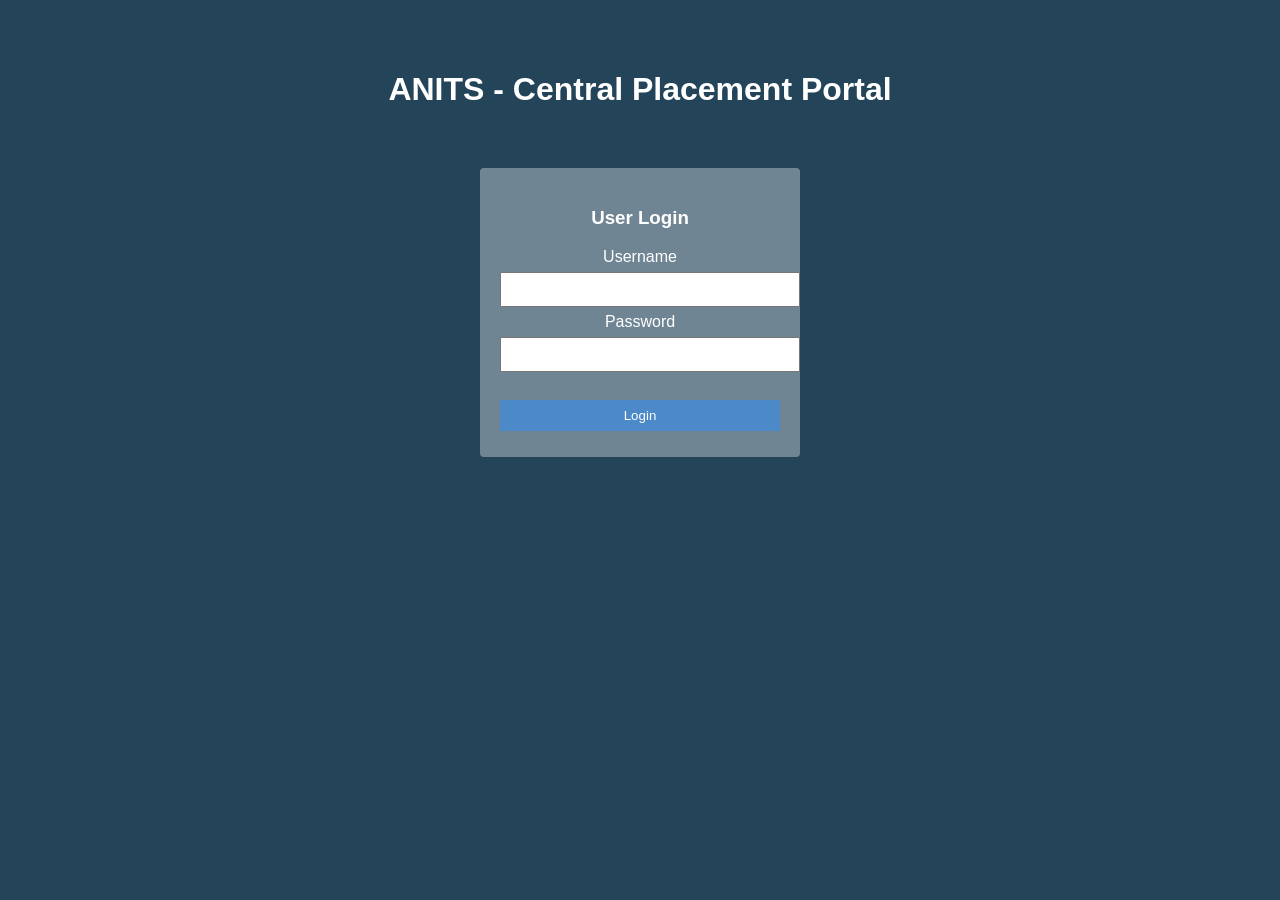
<file: week-4/index.html>
<!DOCTYPE html>
<html>
<head>
<meta charset="UTF-8">
<title>ANITS Portal Login</title>
<link rel="stylesheet" href="style.css">
</head>
<body class="login-page">
<div class="overlay">
<h1>ANITS - Central Placement Portal</h1>
<div class="login-box">
<h3>User Login</h3>
<form id="loginForm">
<label>Username</label>
<input type="text" id="username">
<label>Password</label>
<input type="password" id="password">
<p id="error"></p>
<button type="submit">Login</button>
</form>
</div>
</div>
<script src="script.js"></script>
</body>
</html>
</file>
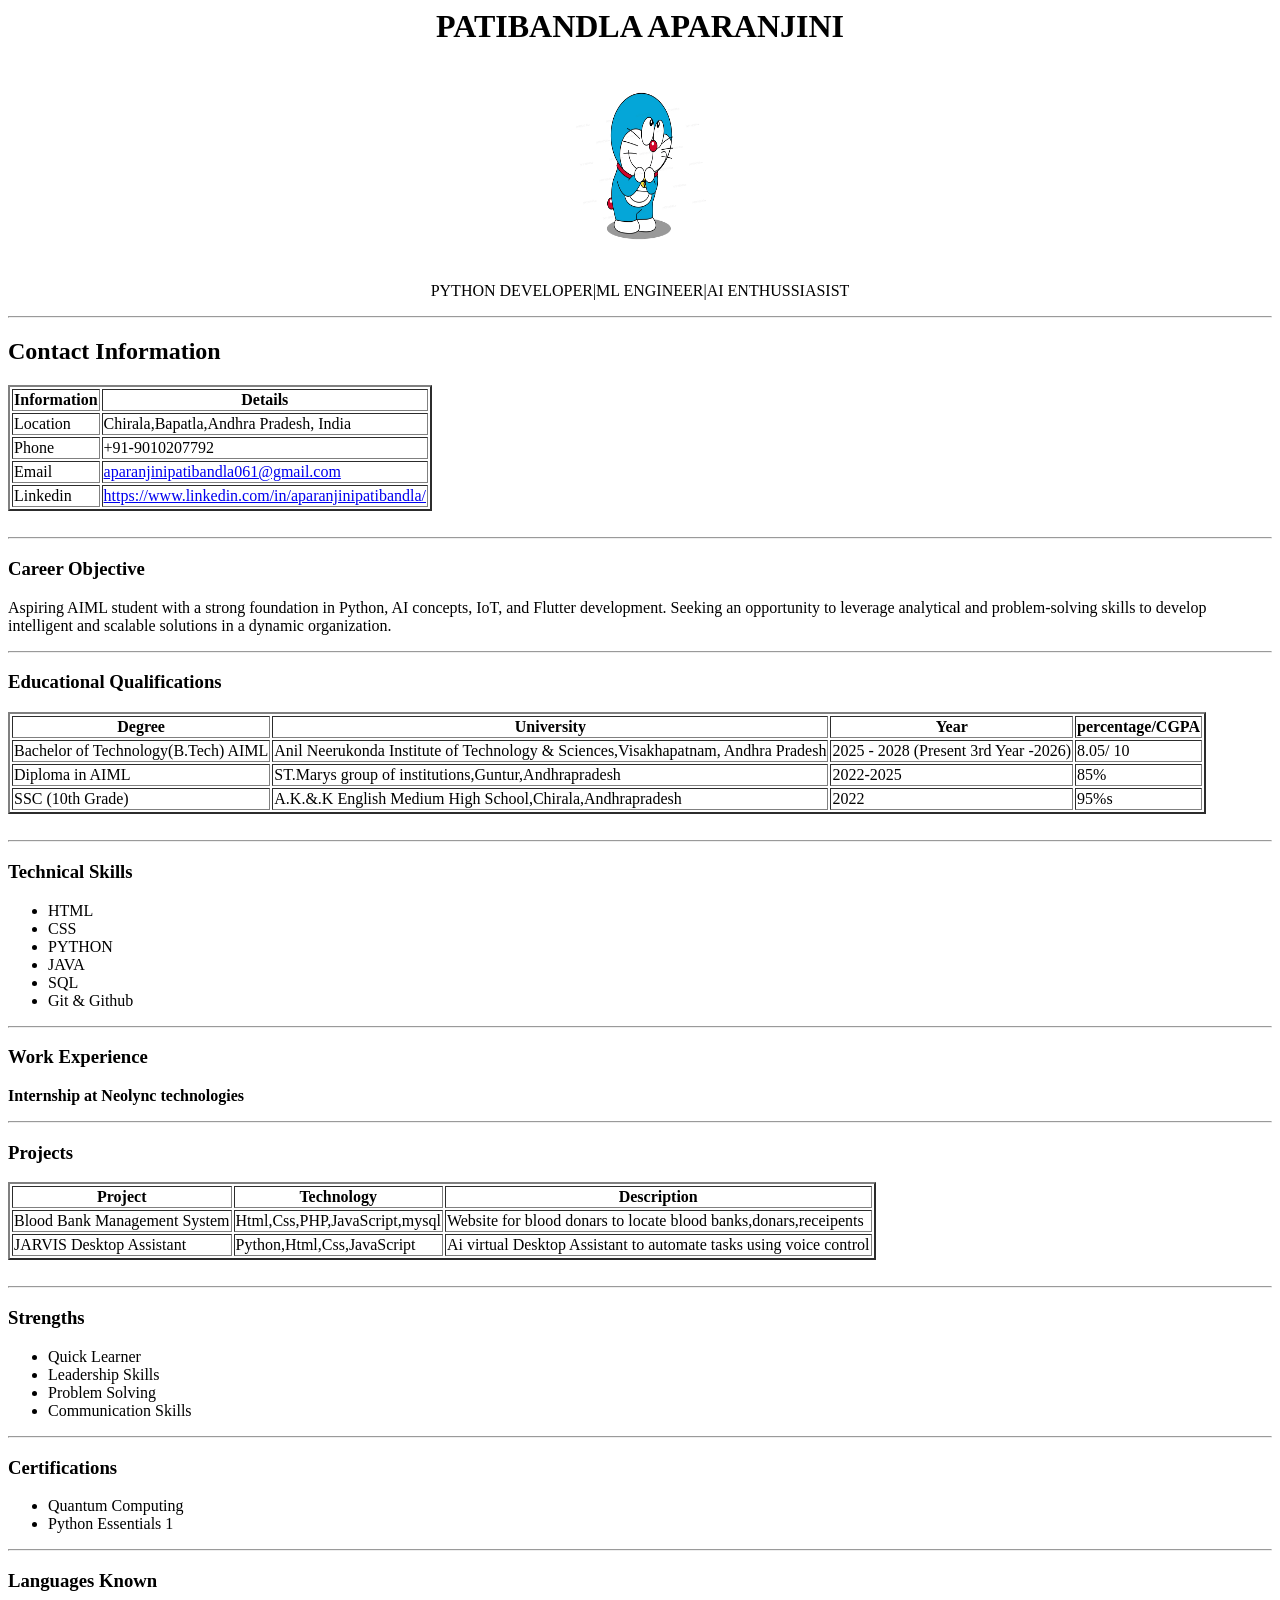
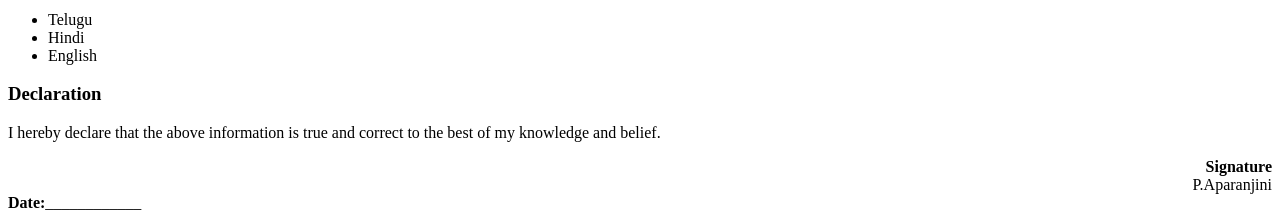
<file: WEEK-1/resume.html.html>
<html>
    <head>
        <title>
           Aparanjini
        </title>
    </head>
    <body>
        <h1 align="center">PATIBANDLA APARANJINI</h1>
        <div align="center">
        <img src="DOREAMON.webp" alt="photo" height="200" width="140" >
        <p>PYTHON DEVELOPER|ML ENGINEER|AI ENTHUSSIASIST</p>
        </div>
        <hr>
        <h2>Contact Information</h2>
        <table border="2">
            <thead>
                <th>Information</th>
                <th>Details</th>
            </thead>
            <tr>
                <td>Location</td>
                <td>Chirala,Bapatla,Andhra Pradesh, India</td>
            </tr>
            <tr>
                <td>Phone</td>
                <td>+91-9010207792</td>
            </tr>
            <tr>
                <td>Email</td>
                <td><a href="aparanjinipatibandla061@gmail.com" target="_blank">aparanjinipatibandla061@gmail.com</a></td>
            </tr>
            <tr>
                <td>Linkedin</td>
                <td>
                    <a href="https://www.linkedin.com/in/aparanjini-patibandla-667272395?utm_source=share_via&utm_content=profile&utm_medium=member_android" target="_blank">https://www.linkedin.com/in/aparanjinipatibandla/</a>
                </td>
            </tr>
        </table>
        <br>
        <hr>
        <h3>Career Objective</h3>
        <p>
            Aspiring AIML student with a strong foundation in Python, AI concepts, IoT, and Flutter 
development. Seeking an opportunity to leverage analytical and problem-solving skills to 
develop intelligent and scalable solutions in a dynamic organization.
        </p>
        <hr>
        <h3>
            Educational Qualifications
        </h3>
        <table border="2">
            <thead>
                <th>
                    Degree
                </th>
                <th>
                    University
                </th>
                <th>
                    Year
                </th>
                <th>
                    percentage/CGPA
                </th>
            </thead>
            <tr>
                <td>
                      Bachelor of Technology(B.Tech) AIML
                </td>
                <td>
                    Anil Neerukonda Institute of Technology & Sciences,Visakhapatnam, Andhra Pradesh
                </td>
                <td>
                    2025 - 2028 (Present 3rd Year -2026)
                </td>
                <td>
                    8.05/ 10
                </td>
            </tr>
             <tr>
                <td>
                    Diploma in AIML
                </td>
                <td>
                    ST.Marys group of institutions,Guntur,Andhrapradesh
                </td>
                <td>
                    2022-2025
                </td>
                <td>
                    85%
                </td>
            </tr>
             <tr>
                <td>
                    SSC (10th Grade)
                </td>
                <td>
                    A.K.&.K English Medium High School,Chirala,Andhrapradesh
                </td>
                <td>
                    2022
                </td>
                <td>
                    95%s
                </td>
            </tr>
        </table>
        <br>
        <hr>
        <h3>Technical Skills</h3>
        <ul>
            <li>HTML</li>
            <li>CSS</li>
            <li>PYTHON</li>
            <li>JAVA</li>
            <li>SQL</li>
            <li>Git & Github</li>
        </ul>
        <hr>
        <h3>Work Experience</h3>
        <strong>Internship at Neolync technologies</strong>
        <ul>
        </ul>
        <hr>
        <h3>Projects</h3>
        <table border="2">
            <thead>
                <th>Project</th>
                <th>Technology</th>
                <th>Description</th>
            </thead>
            <tr>
                <td>Blood Bank Management System</td>
                <td>Html,Css,PHP,JavaScript,mysql</td>
                <td>Website for blood donars to locate blood banks,donars,receipents </td>
            </tr>
            <tr>
                <td>JARVIS Desktop Assistant</td>
                <td>Python,Html,Css,JavaScript</td>
                <td>Ai virtual Desktop Assistant to automate tasks using voice control</td>
            </tr>
        </table>
        <br>
        <hr>
        <h3>Strengths</h3>
        <ul>
            <li>Quick Learner</li>
            <li>Leadership Skills</li>
            <li>Problem Solving</li>
            <li>Communication Skills</li>
        </ul>
        <hr>
        <h3>Certifications</h3>
        <ul>
            <li>Quantum Computing</li>
            <li>Python Essentials 1</li>
        </ul>
        <hr>
        <h3>Languages Known</h3>
        <ul>
            <li>Telugu</li>
            <li>Hindi</li>
            <li>English</li>
        </ul>
        <h3>Declaration</h3>
        <p>I hereby declare that the above information is true and correct to the best of my knowledge and belief.</p>
        <div align="right"><strong>Signature</strong><br>
            P.Aparanjini
        </div>
        <strong>Date:</strong>____________
    </body>
</html>
</file>
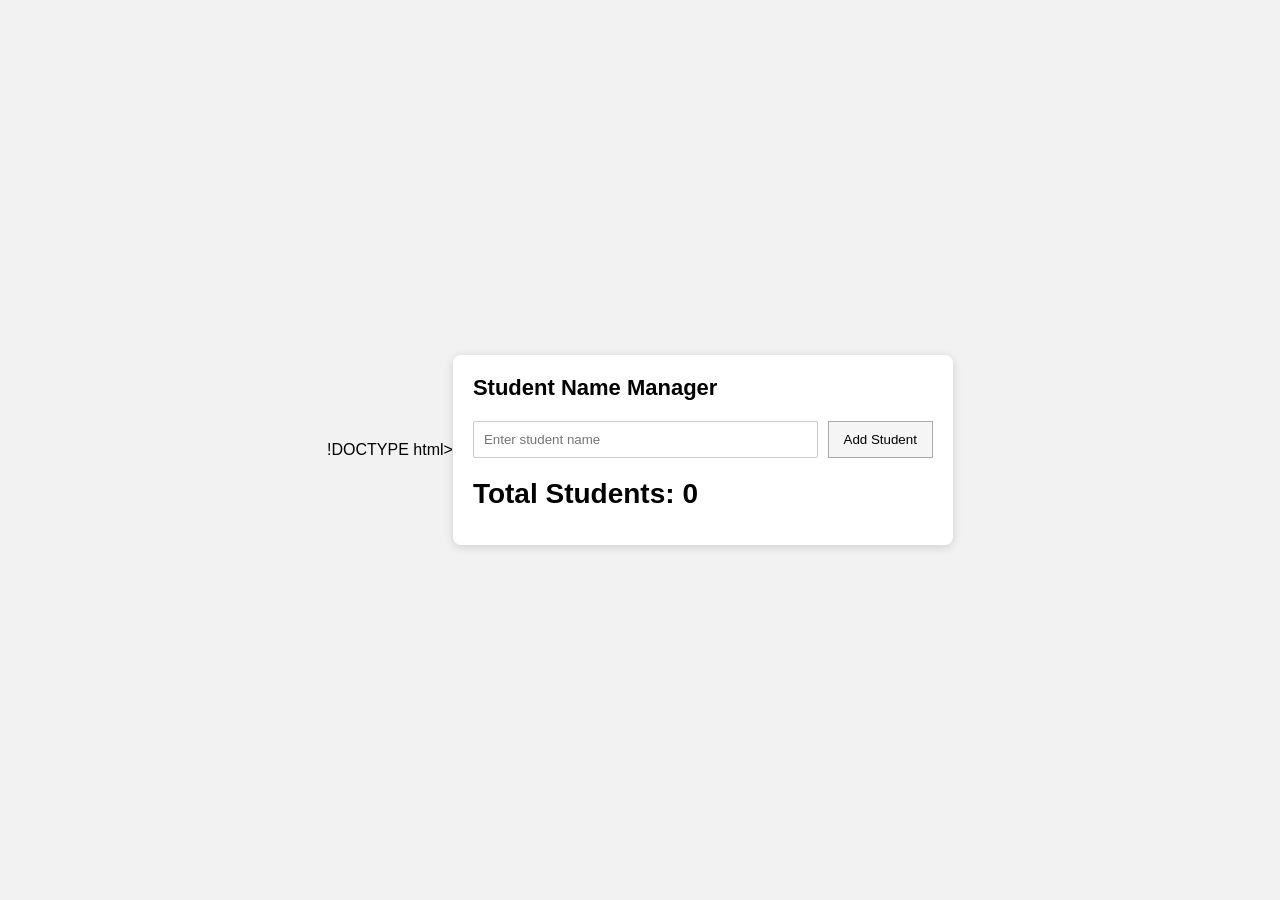
<file: WEEK-3/STUDENT.HTML>
!DOCTYPE html>
<html lang="en">
<head>
<meta charset="UTF-8">
<meta name="viewport" content="width=device-width, initial-scale=1.0">
<title>Student Name Manager</title>

<style>
*{
    margin:0;
    padding:0;
    box-sizing:border-box;
    font-family: Arial, sans-serif;
}

body{
    background:#f2f2f2;
    display:flex;
    justify-content:center;
    align-items:center;
    min-height:100vh;
}

.container{
    width:500px;
    background:#fff;
    padding:20px;
    border-radius:8px;
    box-shadow:0 2px 10px rgba(0,0,0,0.15);
}

h1{
    margin-bottom:20px;
    font-size:22px;
}

.input-section{
    display:flex;
    gap:10px;
    margin-bottom:20px;
}

#studentInput{
    flex:1;
    padding:10px;
    border:1px solid #ccc;
    border-radius:2px;
}

.add-btn{
    padding:10px 15px;
    border:1px solid #aaa;
    background:#f5f5f5;
    cursor:pointer;
}

.add-btn:hover{
    background:#e9e9e9;
}

.total{
    font-size:28px;
    font-weight:bold;
    margin-bottom:15px;
}

#studentList{
    list-style:none;
}

#studentList li{
    display:flex;
    justify-content:space-between;
    align-items:center;
    background:#ececff;
    padding:12px;
    margin-bottom:8px;
    border-radius:2px;
}

.delete-btn{
    background:#e74c3c;
    color:white;
    border:none;
    padding:8px 12px;
    cursor:pointer;
}

.delete-btn:hover{
    background:#c0392b;
}
</style>
</head>
<body>

<div class="container">
    <h1>Student Name Manager</h1>

    <div class="input-section">
        <input type="text" id="studentInput" placeholder="Enter student name">
        <button class="add-btn" onclick="addStudent()">Add Student</button>
    </div>

    <div class="total">
        Total Students: <span id="count">0</span>
    </div>

    <ul id="studentList"></ul>
</div>

<script>
const studentInput = document.getElementById("studentInput");
const studentList = document.getElementById("studentList");
const count = document.getElementById("count");

// Start with zero students
let students = [];

function renderStudents() {
    studentList.innerHTML = "";

    students.forEach((student, index) => {
        const li = document.createElement("li");

        li.innerHTML = `
            <span>${index + 1}. ${student}</span>
            <button class="delete-btn" onclick="deleteStudent(${index})">
                Delete
            </button>
        `;

        studentList.appendChild(li);
    });

    count.textContent = students.length;
}

function addStudent() {
    const name = studentInput.value.trim();

    if (name === "") {
        alert("Please enter a student name");
        return;
    }

    students.push(name);
    studentInput.value = "";
    renderStudents();
}

function deleteStudent(index) {
    students.splice(index, 1);
    renderStudents();
}

studentInput.addEventListener("keypress", function(event) {
    if (event.key === "Enter") {
        addStudent();
    }
});

renderStudents();
</script>

</body>
</html>
</file>
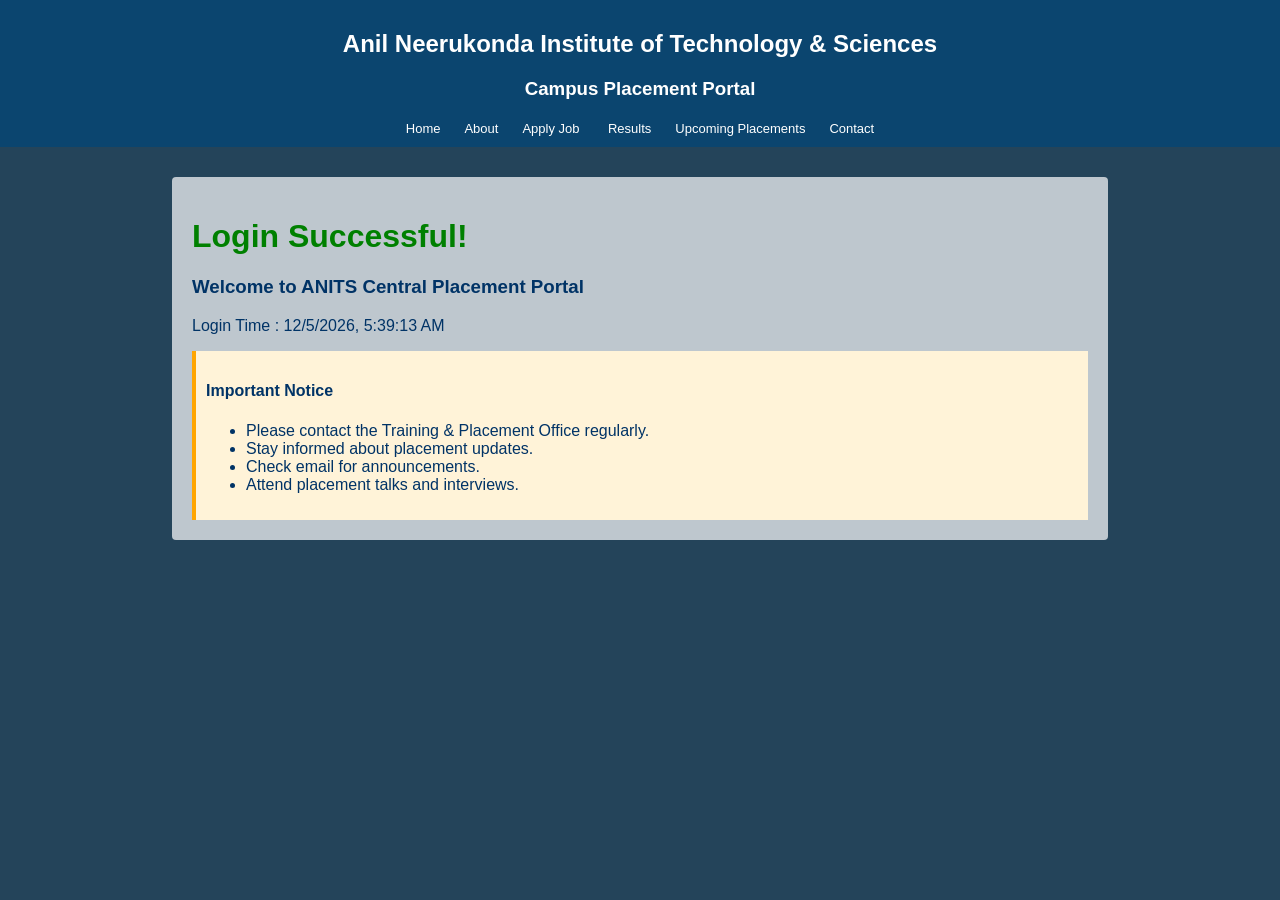
<file: week-4/success.html>
<!DOCTYPE html>
<html>
<head>
<meta charset="UTF-8">
<title>ANITS Home</title>
<link rel="stylesheet" href="style.css">
</head>
<body class="home-page">
<header>
<h2>Anil Neerukonda Institute of Technology & Sciences</h2>
<h3>Campus Placement Portal</h3>
<nav>
<a href="#">Home</a><a href="#">About</a><a href="#">Apply Job</a>
<a href="#">Results</a><a href="#">Upcoming Placements</a><a href="#">Contact</a>
</nav>
</header>
<div class="content">
<h1 style="color:green">Login Successful!</h1>
<h3 id="welcome"></h3>
<p id="time"></p>
<div class="notice">
<h4>Important Notice</h4>
<ul>
<li>Please contact the Training & Placement Office regularly.</li>
<li>Stay informed about placement updates.</li>
<li>Check email for announcements.</li>
<li>Attend placement talks and interviews.</li>
</ul>
</div>
</div>
<script>
document.getElementById("welcome").innerText="Welcome to ANITS Central Placement Portal";
document.getElementById("time").innerText="Login Time : "+new Date().toLocaleString();
let t;
function reset(){clearTimeout(t);t=setTimeout(()=>location.href='index.html',10000);}
document.addEventListener('mousemove',reset);reset();
</script>
</body>
</html>
</file>
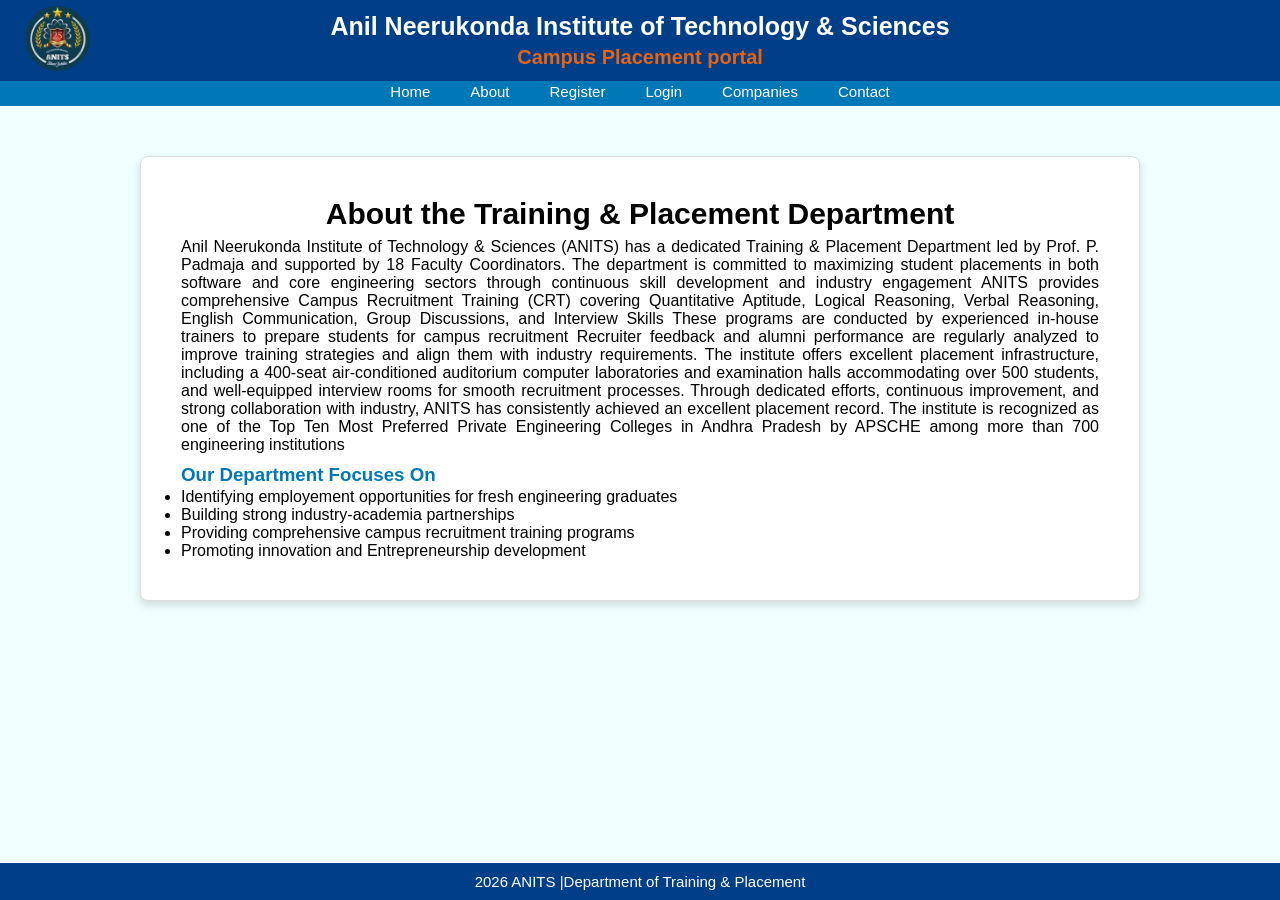
<file: WEEK-2/fsweek-2-main/about.html>
<!DOCTYPE html>
<html lang="en">
<head>
    <meta charset="UTF-8">
    <meta name="viewport" content="width=device-width, initial-scale=1.0">
    <title>About Us</title>
    <link rel="stylesheet" href="styles/style1.css">
</head>
<body>
    <header>
        <div class="top-header">
            <div class="logo">
           <img src="images/logo.jpg" alt="logo">
        </div>
        <div class="title">
           <h2>Anil Neerukonda Institute of Technology & Sciences</h2>
           <h3>Campus Placement portal </h3>
        </div>
        </div>
        <nav>
            <ul>
                <li><a href="index.html">Home</a></li>
                <li><a href="about.html">About</a></li>
                <li><a href="register.html">Register</a></li>
                <li><a href="login.html">Login</a></li>
                <li><a href="companies.html">Companies</a></li>
                <li><a href="contact.html">Contact</a></li>
            </ul>
        </nav>
    </header>
    <section>
        <div class="aboutcontent">
        <h2>About the Training & Placement Department</h2>
        <p>Anil Neerukonda Institute of Technology & Sciences (ANITS) has a dedicated Training & Placement Department led by Prof. P. Padmaja and supported by 18 Faculty Coordinators. The department is committed to maximizing student placements in both software and core engineering sectors through continuous skill development and industry engagement
ANITS provides comprehensive Campus Recruitment Training (CRT) covering Quantitative Aptitude, Logical Reasoning, Verbal Reasoning, English Communication, Group Discussions, and Interview Skills These programs are conducted by experienced in-house trainers to prepare students for campus recruitment
Recruiter feedback and alumni performance are regularly analyzed to improve training strategies and align them with industry requirements. The institute offers excellent placement infrastructure, including a 400-seat air-conditioned auditorium computer laboratories and examination halls accommodating over 500 students, and well-equipped interview rooms for smooth recruitment processes.
Through dedicated efforts, continuous improvement, and strong collaboration with industry, ANITS has consistently achieved an excellent placement record. The institute is recognized as one of the Top Ten Most Preferred
Private Engineering Colleges in Andhra Pradesh by APSCHE among more than 700 engineering institutions</p>
<h3>Our Department Focuses On</h3>
<ul>
    <li>Identifying employement opportunities for fresh engineering graduates</li>
    <li>Building strong industry-academia partnerships</li>
    <li>Providing comprehensive campus recruitment training programs</li>
    <li>Promoting innovation and Entrepreneurship development</li>
</ul>
    </div>
    </section>
     <footer>2026 ANITS |Department of Training & Placement</footer>
</body>
</html>
</file>
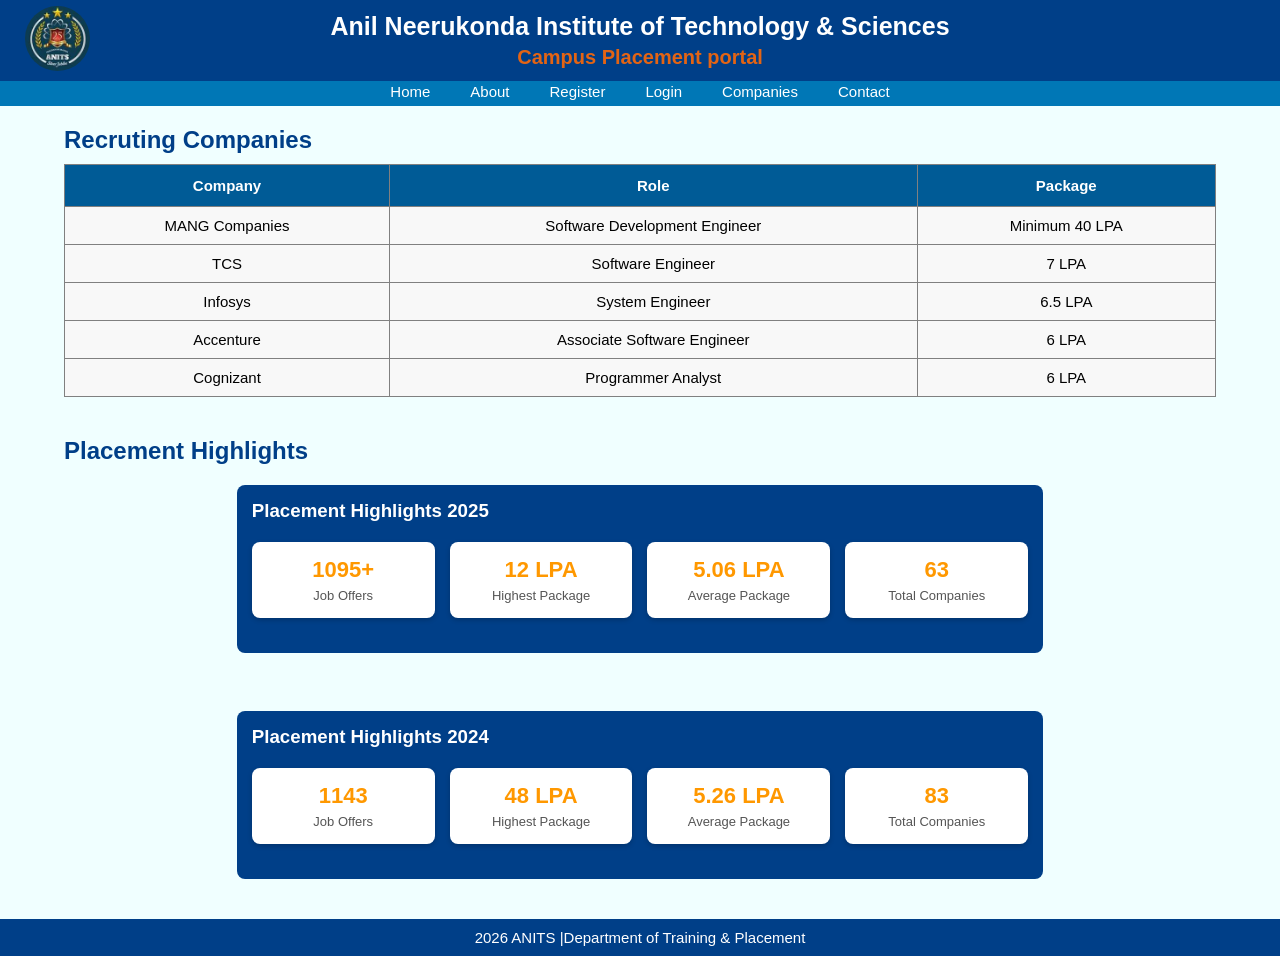
<file: WEEK-2/fsweek-2-main/companies.html>
<!DOCTYPE html>
<html lang="en">
<head>
    <meta charset="UTF-8">
    <meta name="viewport" content="width=device-width, initial-scale=1.0">
    <title>Companies</title>
    <link rel="stylesheet" href="styles/style1.css">
</head>
<body>
    <header>
        <div class="top-header">
            <div class="logo">
           <img src="images/logo.jpg" alt="logo">
        </div>
        <div class="title">
           <h2>Anil Neerukonda Institute of Technology & Sciences</h2>
           <h3>Campus Placement portal </h3>
        </div>
        </div>
        <nav>
            <ul>
                <li><a href="index.html">Home</a></li>
                <li><a href="about.html">About</a></li>
                <li><a href="register.html">Register</a></li>
                <li><a href="login.html">Login</a></li>
                <li><a href="contact.html">Companies</a></li>
                <li><a href="contact.html">Contact</a></li>
            </ul>
        </nav>
    </header>
    
        <main>
            <section class="companies">
                <h2>Recruting Companies</h2>
                <table border="1" cellpadding="10" cellspacing="0">

        <tr>
            <th>Company</th>
            <th>Role</th>
            <th>Package</th>
        </tr>

        <tr>
            <td>MANG Companies</td>
            <td>Software Development Engineer</td>
            <td>Minimum 40 LPA</td>
        </tr>

        <tr>
            <td>TCS</td>
            <td>Software Engineer</td>
            <td>7 LPA</td>
        </tr>

        <tr>
            <td>Infosys</td>
            <td>System Engineer</td>
            <td>6.5 LPA</td>
        </tr>

        <tr>
            <td>Accenture</td>
            <td>Associate Software Engineer</td>
            <td>6 LPA</td>
        </tr>

        <tr>
            <td>Cognizant</td>
            <td>Programmer Analyst</td>
            <td>6 LPA</td>
        </tr>

    </table>



            </section>

            <section class="highlights">

    <h2>Placement Highlights</h2>

    <div class="highlight-card">

        <h3>Placement Highlights 2025</h3>

        <div class="stats">

            <div class="card">
                <h2>1095+</h2>
                <p>Job Offers</p>
            </div>

            <div class="card">
                <h2>12 LPA</h2>
                <p>Highest Package</p>
            </div>

            <div class="card">
                <h2>5.06 LPA</h2>
                <p>Average Package</p>
            </div>

            <div class="card">
                <h2>63</h2>
                <p>Total Companies</p>
            </div>

        </div>

    </div>

    <br>

    <div class="highlight-card">

        <h3>Placement Highlights 2024</h3>

        <div class="stats">

            <div class="card">
                <h2>1143</h2>
                <p>Job Offers</p>
            </div>

            <div class="card">
                <h2>48 LPA</h2>
                <p>Highest Package</p>
            </div>

            <div class="card">
                <h2>5.26 LPA</h2>
                <p>Average Package</p>
            </div>

            <div class="card">
                <h2>83</h2>
                <p>Total Companies</p>
            </div>

        </div>

    </div>

</section>

        </main>
         <footer>2026 ANITS |Department of Training & Placement</footer>
</body>
</html>
</file>
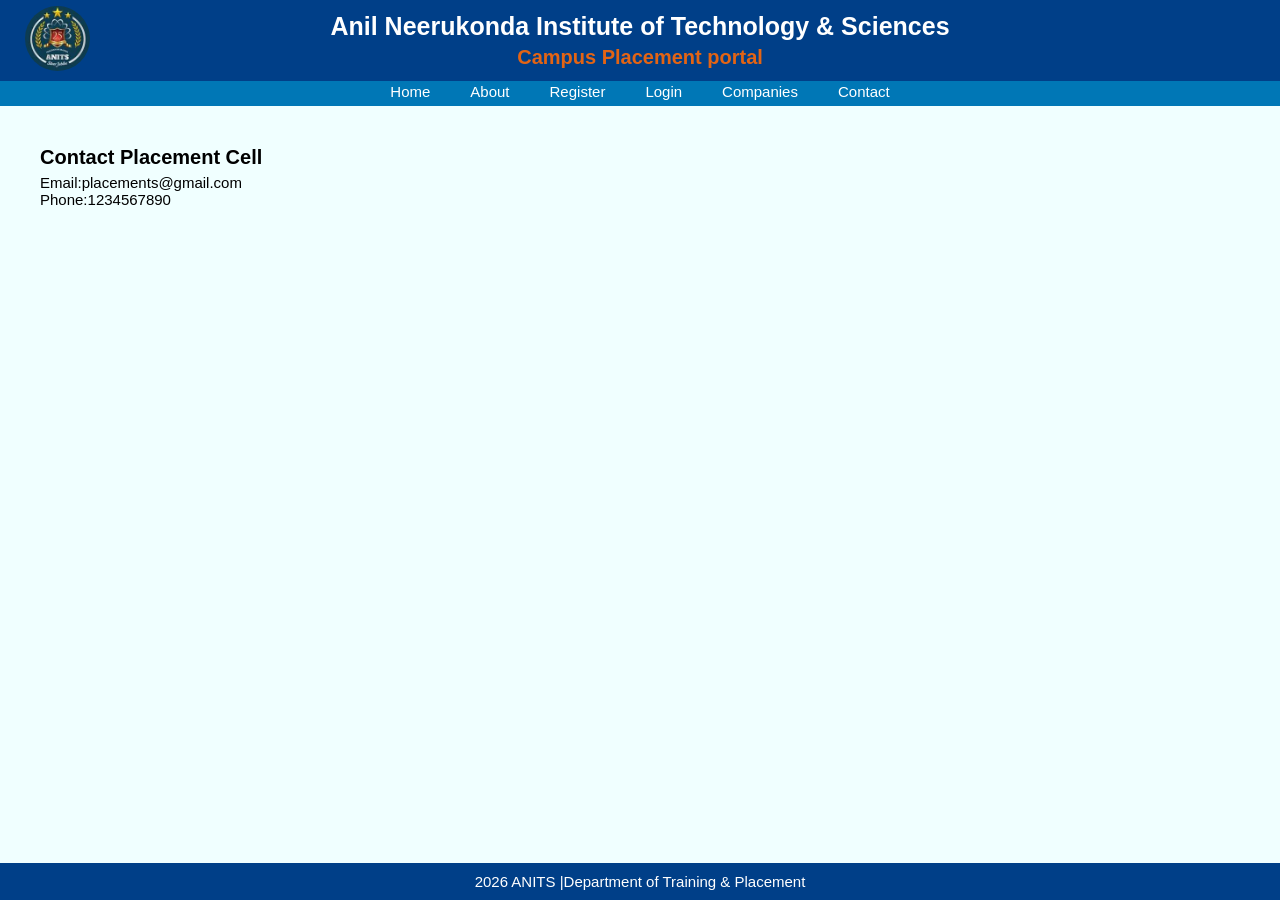
<file: WEEK-2/fsweek-2-main/contact.html>
<!DOCTYPE html>
<html lang="en">
<head>
    <meta charset="UTF-8">
    <meta name="viewport" content="width=device-width, initial-scale=1.0">
    <title>Contact Us</title>
    <link rel="stylesheet" href="styles/style1.css">
</head>
<body>
     <header>
        <div class="top-header">
            <div class="logo">
           <img src="images/logo.jpg" alt="logo">
        </div>
        <div class="title">
           <h2>Anil Neerukonda Institute of Technology & Sciences</h2>
           <h3>Campus Placement portal </h3>
        </div>
        </div>
        <nav>
            <ul>
                <li><a href="index.html">Home</a></li>
                <li><a href="about.html">About</a></li>
                <li><a href="register.html">Register</a></li>
                <li><a href="login.html">Login</a></li>
                <li><a href="companies.html">Companies</a></li>
                <li><a href="contact.html">Contact</a></li>
            </ul>
        </nav>
    </header>
    <section>
        <div class="details">
            <h3>Contact Placement Cell</h3>
            <p>Email:placements@gmail.com</p>
            <p>Phone:1234567890</p>
             <iframe src="https://www.google.com/maps/embed?pb=!1m18!1m12!1m3!1d60740.80455217909!2d83.39935398900589!3d17.91814291033317!2m3!1f0!2f0!3f0!3m2!1i1024!2i768!4f13.1!3m3!1m2!1s0x3a39581b73ffffff%3A0xd04b9046faa4565f!2sAnil%20Neerukonda%20Institute%20of%20Technology%20and%20Sciences%20(ANITS)!5e0!3m2!1sen!2sin!4v1783840699579!5m2!1sen!2sin" width="600" style="border:0;" allowfullscreen="" loading="lazy" referrerpolicy="strict-origin-when-cross-origin"></iframe>   
        </div>
    </section>
     <footer>2026 ANITS |Department of Training & Placement</footer>
</body>
</html>
</file>
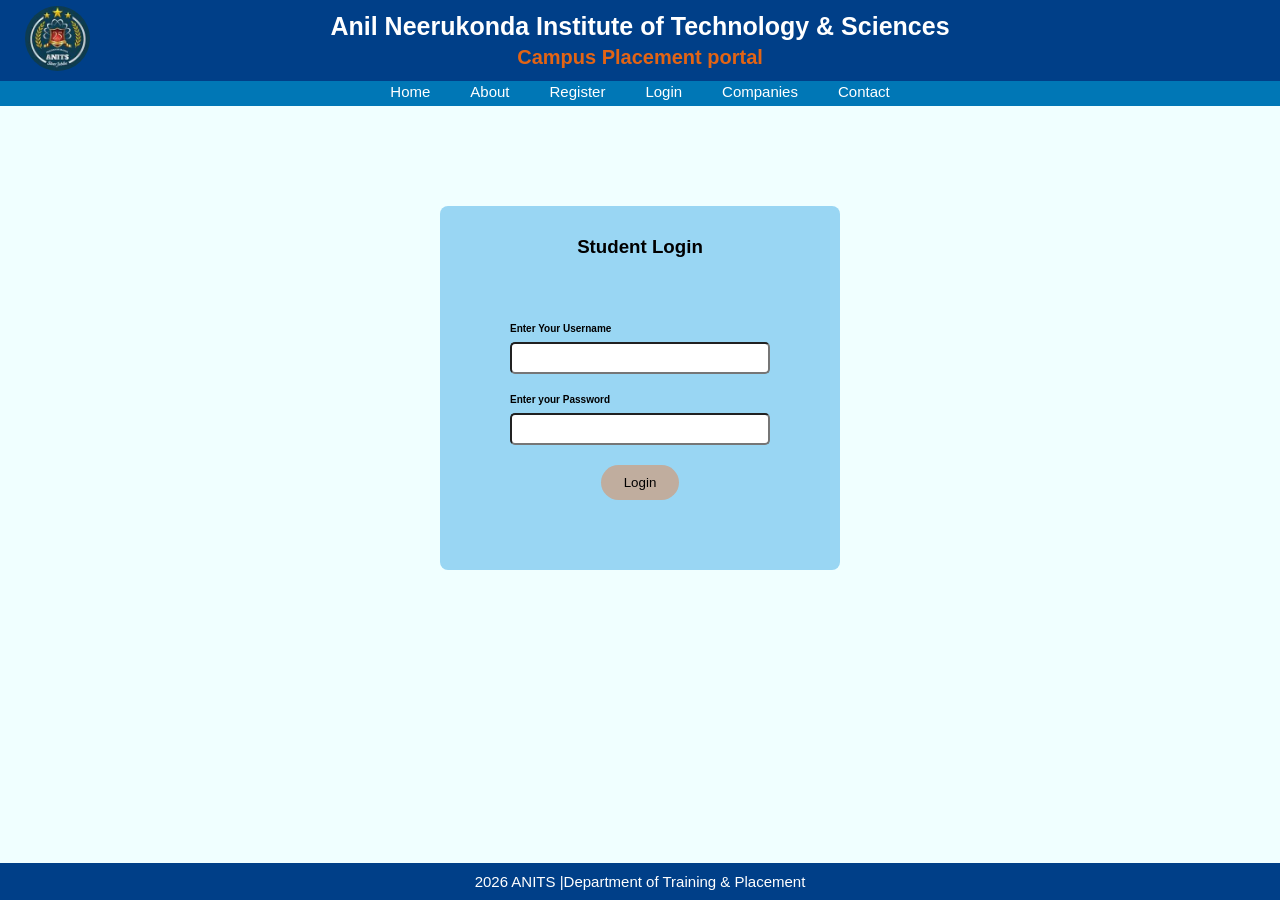
<file: WEEK-2/fsweek-2-main/login.html>
<!DOCTYPE html>
<html lang="en">
<head>
    <meta charset="UTF-8">
    <meta name="viewport" content="width=device-width, initial-scale=1.0">
    <title>Login Page</title>
    <link rel="stylesheet" href="styles/style1.css">
</head>
<body>
     <header>
        <div class="top-header">
            <div class="logo">
           <img src="images/logo.jpg" alt="logo">
        </div>
        <div class="title">
           <h2>Anil Neerukonda Institute of Technology & Sciences</h2>
           <h3>Campus Placement portal </h3>
        </div>
        </div>
        <nav>
            <ul>
                <li><a href="index.html">Home</a></li>
                <li><a href="about.html">About</a></li>
                <li><a href="register.html">Register</a></li>
                <li><a href="login.html">Login</a></li>
                <li><a href="companies.html">Companies</a></li>
                <li><a href="contact.html">Contact</a></li>
            </ul>
        </nav>
    </header>
    <section>
        <div class="form-content">
            <h3>Student Login</h3>
            <div class="details">
                <form action="">
                    <div class="field">
                        <label for="username">Enter Your Username</label>
                <input type="text" name="username" id="username" class="inputbox">
                    </div>
                    <div class="field">
                         <label for="password">Enter your Password</label>
                <input type="password" name="password" id="password" class="inputbox">
                    </div>
                    <button type="submit">Login</button>
                    </form>
            </div>
        </div>
    </section>
     <footer>2026 ANITS |Department of Training & Placement</footer>
</body>
</html>
</file>
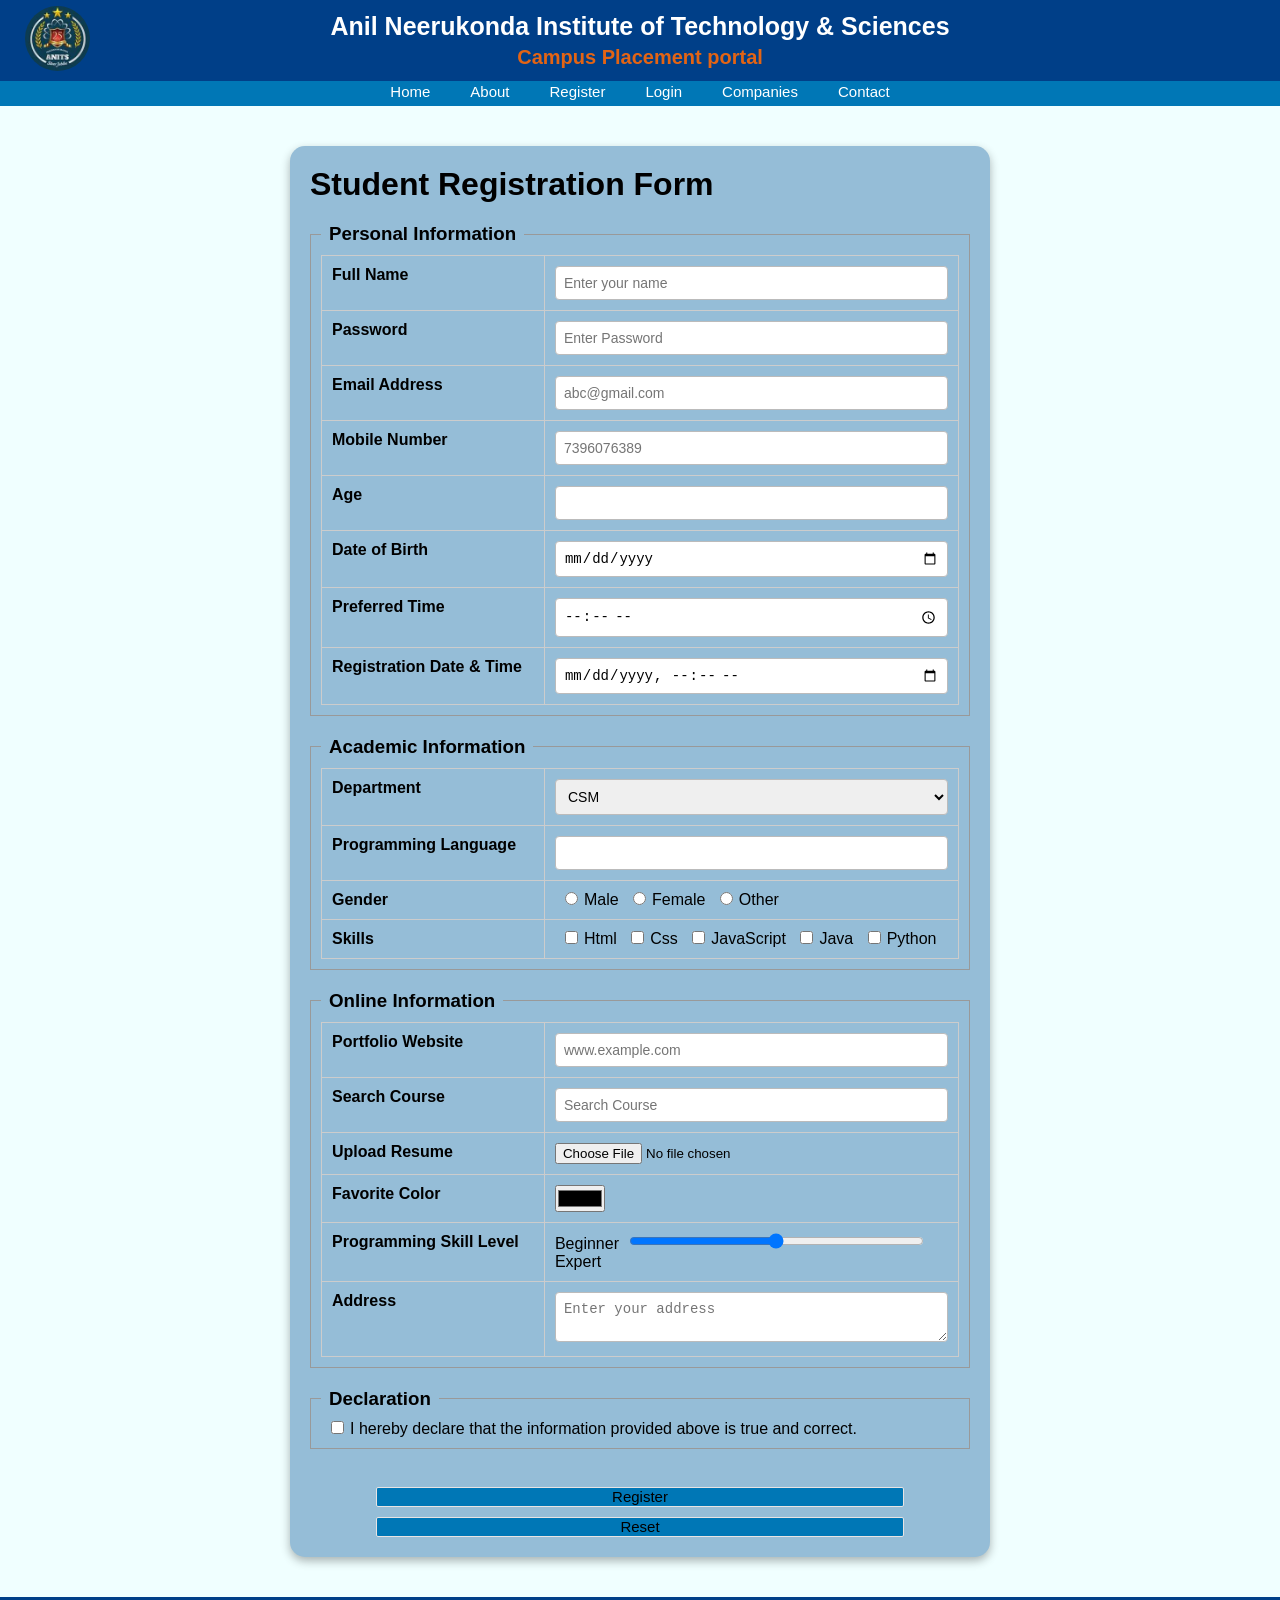
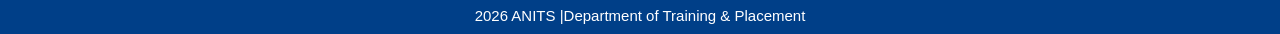
<file: WEEK-2/fsweek-2-main/register.html>
<!DOCTYPE html>
<html lang="en">

<head>
    <meta charset="UTF-8">
    <meta name="viewport" content="width=device-width, initial-scale=1.0">
    <title>Registration Page</title>
    <link rel="stylesheet" href="styles/style1.css">
</head>

<body>
    <header>
        <div class="top-header">
            <div class="logo">
                <img src="images/logo.jpg" alt="logo">
            </div>
            <div class="title">
                <h2>Anil Neerukonda Institute of Technology & Sciences</h2>
                <h3>Campus Placement portal </h3>
            </div>
        </div>
        <nav>
            <ul>
                <li><a href="index.html">Home</a></li>
                <li><a href="about.html">About</a></li>
                <li><a href="register.html">Register</a></li>
                <li><a href="login.html">Login</a></li>
                <li><a href="companies.html">Companies</a></li>
                <li><a href="contact.html">Contact</a></li>
            </ul>
        </nav>
    </header>
    <div class="register-content">
        <h1>Student Registration Form</h1>
        <form action="success.html" method="get">
            <fieldset>
                <legend>
                    <h3>Personal Information</h3>
                </legend>
                <table>
                    <tr>
                        <td>Full Name</td>
                        <td>
                            <input type="text" name="username" placeholder="Enter your name">
                        </td>
                    </tr>
                    <tr>
                        <td>Password</td>
                        <td>
                            <input type="password" name="password" placeholder="Enter Password">
                        </td>
                    </tr>
                    <tr>
                        <td>Email Address</td>
                        <td>
                            <input type="email" name="email" placeholder="abc@gmail.com">

                        </td>
                    </tr>
                    <tr>
                        <td>Mobile Number</td>
                        <td>
                            <input type="tel" name="Phone" placeholder="7396076389">
                        </td>
                    </tr>
                    <tr>
                        <td>Age</td>
                        <td>
                            <input type="number" min="5" max="60">
                        </td>
                    </tr>
                    <tr>
                        <td>Date of Birth</td>
                        <td>
                            <input type="date" name="date">
                        </td>
                    </tr>
                    <tr>
                        <td>Preferred Time</td>
                        <td>
                            <input type="time" name="time">
                        </td>
                    </tr>
                    <tr>
                        <td>Registration Date & Time</td>
                        <td>
                            <input type="datetime-local" name="datetime-local">
                        </td>
                    </tr>
                </table>
            </fieldset>

            <fieldset>
                <legend>
                    <h3>Academic Information</h3>
                </legend>
                <table>
                    <tr>
                        <td>Department</td>
                        <td>
                            <select name="Department">
                                <option value="csm">CSM</option>
                                <option value="cse">CSE</option>
                                <option value="ece">ECE</option>
                                <option value="CSD">CSD</option>
                                <option value="civil">CIVIL</option>
                            </select>

                        </td>
                    </tr>
                    <tr>
                        <td>Programming Language</td>
                        <td>
                            <input type="text" name="lang">
                        </td>
                    </tr>
                    <tr>
                        <td>Gender</td>
                        <td>
                            <input type="radio" name="gender" value="male">Male
                            <input type="radio" name="gender" value="female">Female
                            <input type="radio" name="gender" value="Other">Other
                        </td>
                    </tr>
                    <tr>
                        <td>Skills</td>
                        <td>
                            <input type="checkbox" name="skills" value="html">Html
                            <input type="checkbox" name="skills" value="css">Css
                            <input type="checkbox" name="skills" value="Javascript">JavaScript
                            <input type="checkbox" name="skills" value="java">Java
                            <input type="checkbox" name="skills" value="python">Python
                        </td>
                    </tr>
                </table>
            </fieldset>

            <fieldset>
                <legend>
                    <h3>Online Information</h3>
                </legend>
                <table>
                    <tr>
                        <td>Portfolio Website</td>
                        <td>
                            <input type="url" name="url" placeholder="www.example.com">
                        </td>
                    </tr>
                    <tr>
                        <td>Search Course</td>
                        <td>
                            <input type="search" name="search" placeholder="Search Course">
                        </td>
                    </tr>
                    <tr>
                        <td>Upload Resume</td>
                        <td>
                            <input type="file" name="file">
                        </td>
                    </tr>
                    <tr>
                        <td>Favorite Color</td>
                        <td>
                            <input type="color" name="color">
                        </td>
                    </tr>
                    <tr>
                        <td>Programming Skill Level </td>
                        <td>
                            Beginner<input type="range">Expert
                        </td>
                    </tr>
                    <tr>
                        <td>Address</td>
                        <td>
                            <textarea name="address" rows="2" cols="20" placeholder="Enter your address"></textarea>
                        </td>
                    </tr>
                </table>
            </fieldset>

            <fieldset>
                <legend>
                    <h3>Declaration</h3>
                </legend>
                <input type="checkbox" name="Declaration" required>I hereby declare that the information provided above is true
                and correct.
            </fieldset>
            <br>
            <div class="register-submit">
                <input type="submit" value="Register">
                <input type="reset" value="Reset">
            </div>
        </form>
    </div>
     <footer>2026 ANITS |Department of Training & Placement</footer>
</body>

</html>
</file>
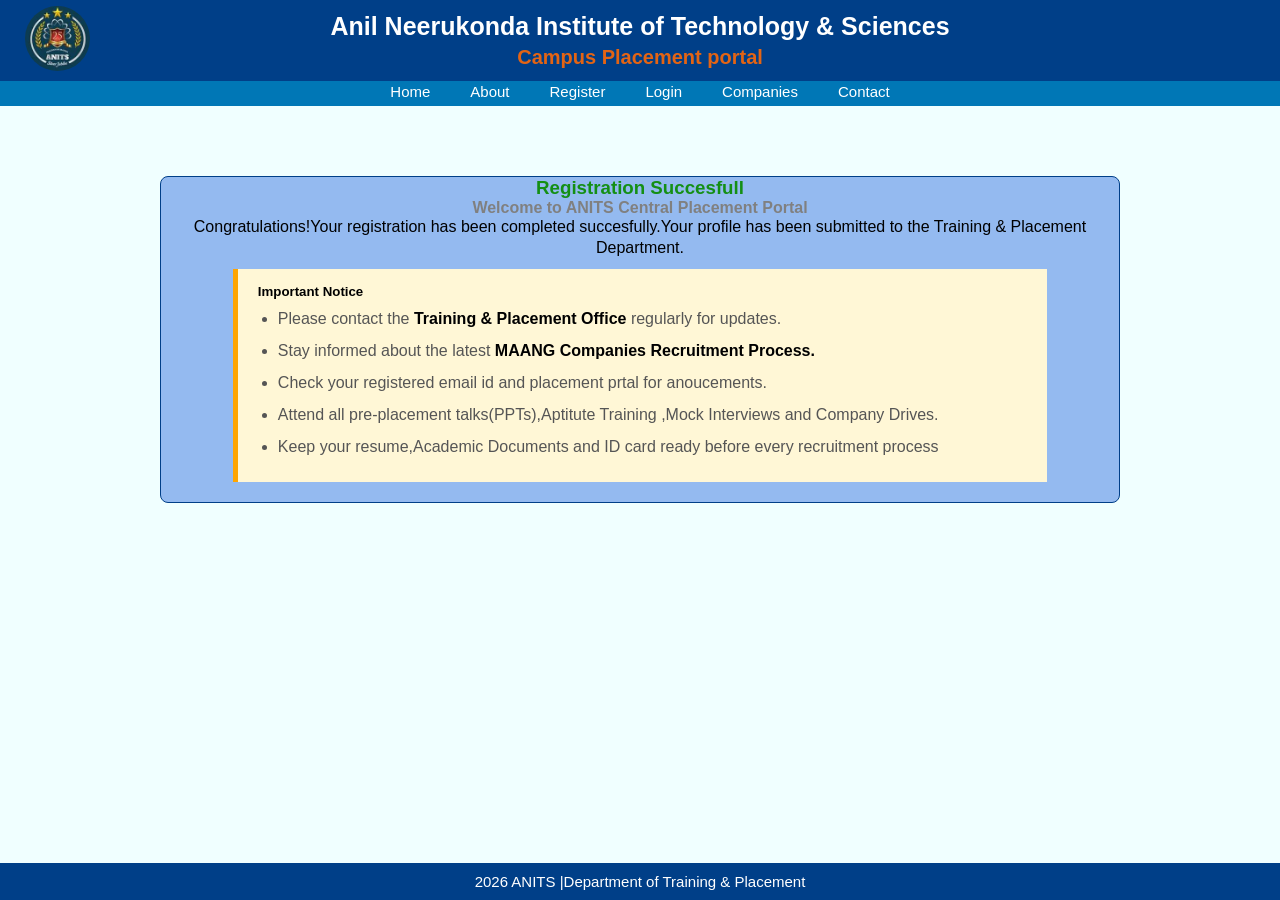
<file: WEEK-2/fsweek-2-main/success.html>
<!DOCTYPE html>
<html lang="en">
<head>
    <meta charset="UTF-8">
    <meta name="viewport" content="width=device-width, initial-scale=1.0">
    <title>Registration Success</title>
    <link rel="stylesheet" href="styles/style1.css">
</head>
<body>
    <header>
        <div class="top-header">
            <div class="logo">
           <img src="images/logo.jpg" alt="logo">
        </div>
        <div class="title">
           <h2>Anil Neerukonda Institute of Technology & Sciences</h2>
           <h3>Campus Placement portal </h3>
        </div>
        </div>
        <nav>
            <ul>
                <li><a href="index.html">Home</a></li>
                <li><a href="about.html">About</a></li>
                <li><a href="register.html">Register</a></li>
                <li><a href="login.html">Login</a></li>
                <li><a href="companies.html">Companies</a></li>
                <li><a href="contact.html">Contact</a></li>
            </ul>
        </nav>
    </header>
    <div class="success">
         <h3>Registration Succesfull</h3>
         <h4>Welcome to ANITS Central Placement Portal</h4>
         <p>Congratulations!Your registration has been completed succesfully.Your profile has been submitted to the Training & Placement Department.</p>
         <div class="notice">
            <h5>Important Notice</h5>
            <ul>
                <li>Please contact the <strong>Training & Placement Office </strong>regularly for updates.</li>
                <li>Stay informed about the latest <strong>MAANG Companies Recruitment Process.</strong></li>
                <li>Check your registered email id and placement prtal for anoucements.</li>
                <li>Attend all pre-placement talks(PPTs),Aptitute Training ,Mock Interviews and Company Drives.</li>
                <li>Keep your resume,Academic Documents and ID card ready before every recruitment process</li>
            </ul>

         </div>
    </div>
     <footer>2026 ANITS |Department of Training & Placement</footer>
</body>
</html>
</file>
<file: week-4/style.css>
body{margin:0;font-family:Arial;background:#24445a;color:white}
.login-page,.home-page{background:#24445a}
.overlay{width:80%;margin:30px auto;padding:20px;text-align:center}
.login-box{width:280px;margin:60px auto;background:rgba(255,255,255,.35);padding:20px;border-radius:4px}
input,button{width:100%;padding:8px;margin:6px 0}
button{background:#4b89c8;color:white;border:none}
#error{color:yellow}
header{background:rgba(0,70,120,.7);padding:10px;text-align:center}
nav a{color:white;text-decoration:none;margin:0 12px;font-size:13px}
.content{width:70%;margin:30px auto;background:rgba(255,255,255,.7);color:#003366;padding:20px;border-radius:4px}
.notice{background:#fff3d8;padding:10px;border-left:4px solid orange}
</file>
<file: WEEK-2/fsweek-2-main/styles/style1.css>
* {
    margin: 0;
    padding: 0;
    box-sizing: border-box;
}

html,
body{
    height:100%;
}

body{
    background-color: azure;
    color: black;
    font-family: Arial, Helvetica, sans-serif;

    display:flex;
    flex-direction:column;
    min-height:100vh;
}
main{
    flex:1;
}
.top-header {
    display: flex;
    background: #003f88;
    justify-content: center;
    align-items: center;
    color: white;
    padding: 12px 20px;
    position: relative;
}

.logo {
    position: absolute;
    left: 20px;
}

.logo img {
    border-radius: 50%;
    margin: 5px;
    width: 65px;
    height: 65px;
}

.title {
    text-align: center;
}

.title h2 {
    font-size: 25px;
    font-weight: bold;
}

.title h3 {
    color: #e36414;
    font-size: 20px;
    margin-top: 5px;
}

nav {
    background: #0077b6;
}

nav ul {
    list-style: none;
    display: flex;
    justify-content: center;
}

nav ul li {
    margin: 1px 20px 5px;
}

nav ul li a {
    display: block;
    color: white;
    text-decoration: none;
    padding: 1px 0;
    font-size: 15px;
}

.hero {
    position: relative;
    width: 100%;
    height: 400px;
    overflow: hidden;
}

.hero video {
    position: relative;
    top: 0;
    left: 0;
    width: 100%;
    height: 100%;
    object-fit: cover;
}

.content {
    position: absolute;
    top: 50%;
    left: 50%;
    transform: translate(-50%, -50%);
    text-align: center;
    color: white;
    z-index: 1;
}

.content p {
    font-size: 60px;
    margin-bottom: 20px;
}

.slider {
    background: #003f88;
}

.slider marquee {
    margin: 1px 0px 1px;
    color: white;
}

.stats {
    display: flex;
    width: 100%;
    align-items: center;
    justify-content: center;
    gap: 40px;
    margin: 20px 0;
    flex-wrap: wrap;
}

.cards {
    margin: 10px;
    height: 90px;
    width: 200px;
    border: 2px solid black;
    box-shadow: 0 4px 10px rgba(0, 0, 0, 0.3);
    border-radius: 10px;
    display: flex;
    flex-direction: column;
    justify-content: center;
    align-items: center;
    background: white;
    padding-top: 20px;

}

.cards h3 {
    margin: 0;
    font-size: 25px;
}

.cards p {
    margin-top: 8px;
    font-size: 16px;
    margin-bottom: 0;
}

footer{
    background:#003f88;
    color:white;
    font-size:15px;
    text-align:center;
    padding:10px;
    margin-top:auto;
}
.aboutcontent {
    background: white;
    border: 1px solid #ddd;
    box-shadow: 0 4px 10px rgba(0, 0, 0, 0.15);
    padding: 40px;
    margin: 50px auto;
    max-width: 1000px;
    border-radius: 8px;
}

.aboutcontent h2 {
    text-align: center;
    margin-bottom: 7px;
    font-size: 30px;
    font-weight: bold;
}

.aboutcontent p {
    text-align: justify;
    margin-bottom: 10px;
}

.aboutcontent h3 {
    color: #0077b6;
    margin-bottom: 2px;
}

.aboutcontent ul a {
    padding-left: 30px;
}

.form-content {
    background: #99d6f3;
    width: 90%;
    max-width: 400px;
    margin: 100px auto;
    padding: 30px;
    border-radius: 8px;
}

.form-content h3 {
    text-align: center;
    margin-bottom: 25px;
}

.details form {
    display: flex;
    flex-direction: column;
    gap: 20px;
}

.field {
    display: flex;
    flex-direction: column;
}

.field label {
    margin-bottom: 8px;
    font-weight: bold;
    font-size: 10px;
}

.inputbox {
    padding: 5px;
    font-size: 16px;
    width: 100%;
    border-radius: 5px;
}

.details button {
    width: 30%;
    padding: 10px;
    background: #d59871a7;
    border-radius: 20px;
    align-self: center;
    justify-content: center;
    border: none;
}

.register-content {
    width: 95%;
    max-width: 700px;
    margin: 40px auto;
    background: #95BDD7;
    padding: 20px;
    border-radius: 15px;
    box-shadow: 0 4px 10px rgba(0, 0, 0, 0.3);
}

.register-content h1 {
    margin-bottom: 20px;
}

.register-content fieldset {
    border: 1px solid #999;
    margin-bottom: 20px;
    padding: 10px;
}

.register-content legend {
    font-weight: bold;
    padding: 0 8px;
}

.register-content table {
    width: 100%;
    border-collapse: collapse;
}

.register-content td {
    border: 1px solid #ccc;
    padding: 10px;
    vertical-align: top;
}

.register-content td:first-child {
    width: 35%;
    font-weight: bold;
}

.register-content input[type="text"],
.register-content input[type="password"],
.register-content input[type="email"],
.register-content input[type="tel"],
.register-content input[type="number"],
.register-content input[type="date"],
.register-content input[type="time"],
.register-content input[type="datetime-local"],
.register-content input[type="url"],
.register-content input[type="search"],
.register-content select,
.register-content textarea {
    width: 100%;
    padding: 8px;
    border: 1px solid #bbb;
    border-radius: 4px;
    font-size: 14px;
}

.register-content textarea {
    resize: vertical;
}

.register-content input[type="radio"],
.register-content input[type="checkbox"] {
    margin-right: 6px;
    margin-left: 10px;
}

.register-content input[type="range"] {
    width: 75%;
    margin: 0 10px;
}

.register-content input[type="file"] {
    width: 100%;
}

.register-content .buttons {
    text-align: center;
    margin-top: 20px;
}

.register-content .buttons input {
    padding: 10px 25px;
    margin: 0 10px;
    border: none;
    border-radius: 5px;
    background: #0077b6;
    color: white;
    cursor: pointer;
    font-size: 16px;
}

.register-content .buttons input:hover {
    background: #005f8d;
}
.register-submit{
    display: flex;
    gap: 10px;
    flex-direction: column;
    align-items: center;
    
}
.register-submit  input{
    background-color: #0077b6;
    border: 1px solid rgb(231, 228, 228);
    border-radius: 2px;
    width: 80%;
    height: 20px;
    font-size: 15px;

}
.details {
    padding: 40px;
}
.details h3{
    margin-bottom: 5px;
    font-size: 20px;
}
.details p{
   font-size: 15px;
}
.details iframe{
    margin-top: 10px;
    width:80%;
    height: 400px;
    align-items: center;
    justify-content: center;
}
.success{
    background-color: #94baf0;
    align-items: center;
    justify-content: center;
    width: 75%;
    border:1px solid #003f88;
    margin: 70px auto;
    border-radius: 8px;
}
.success h3{
    text-align: center;
    color: rgb(20, 143, 20);
}
.success h4{
    color: grey;
    text-align: center;
}
.success p{
    text-align: center;
    line-height: 1.3;
}
.notice{
    background:#fff7d6;
    border-left:5px solid orange;
    padding:15px 20px;
    text-align:left;
    margin:10px auto;
    width: 85%;
    margin-bottom: 20px;
}

.notice h4{
    color:#333;
    margin:0 0 10px;
    font-size:18px;
}

.notice ul{
    margin:0;
    padding-left:20px;
}

.notice li{
    margin:8px 0;
    color:#555;
    line-height:1.5;
}

.notice strong{
    color:#000;
}
/* Main Content */
main{
    width: 90%;
    margin: 20px auto;
}

/* Section Heading */
.companies h2,
.highlights h2{
    color: #003f88;
    margin-bottom: 10px;
}

/* Company Table */
.companies table{
    width: 100%;
    border-collapse: collapse;
    margin-bottom: 40px;
    font-size: 15px;
}

.companies th{
    background: #005b96;
    color: white;
    padding: 12px;
    text-align: center;
}

.companies td{
    padding: 10px;
    text-align: center;
    background: #f8f8f8;
}

.companies tr:nth-child(even){
    background: #eef5ff;
}

.companies tr:hover td{
    background: #dbeeff;
}

/* Placement Highlights */
.highlight-card{
    width: 70%;
    background: #003f88;
    border-radius: 8px;
    padding: 15px;
    margin: 20px auto;
}

.highlight-card h3{
    color: white;
    margin-bottom: 15px;
}

/* Stats */
.stats{
    display: flex;
    justify-content: space-between;
    gap: 15px;
    flex-wrap: wrap;
}

/* Individual Card */
.card{
    flex: 1;
    min-width: 120px;
    background: white;
    border-radius: 8px;
    text-align: center;
    padding: 15px;
    box-shadow: 0 2px 5px rgba(0,0,0,.2);
}

.card h2{
    color: #ff9800;
    margin-bottom: 5px;
    font-size: 22px;
}

.card p{
    color: #555;
    font-size: 13px;
}

/* Mobile */
@media(max-width:768px){

    .highlight-card{
        width: 100%;
    }

    .stats{
        flex-direction: column;
    }

    .companies table{
        font-size: 13px;
    }

    .companies th,
    .companies td{
        padding: 8px;
    }
}
</file>
